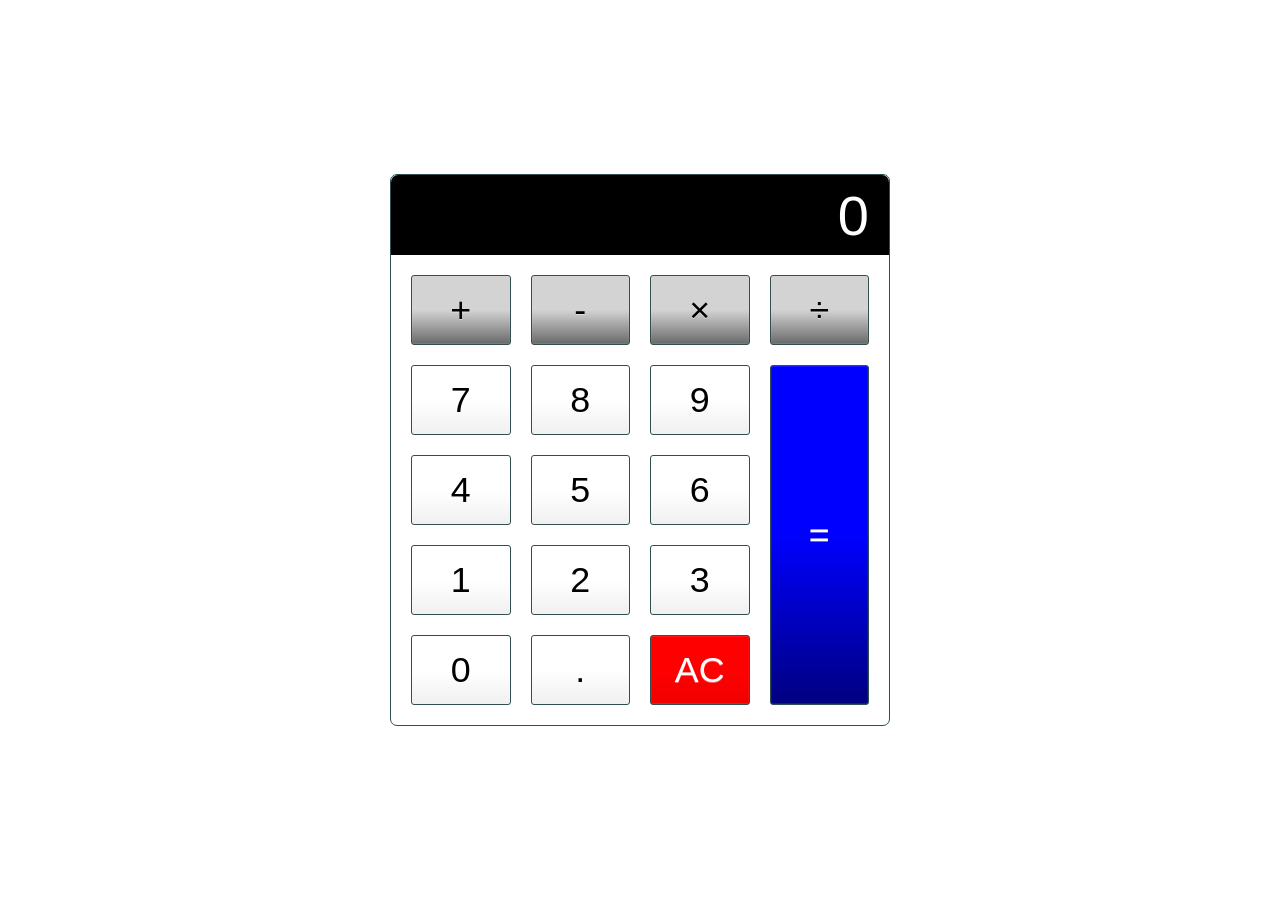
<file: Vicky's Basic JavaScript Projects/Calculator project/index.html>
<!DOCTYPE html>
<html lang="en">
    <head>
        <meta charset="utf-8">
        <title>Calculator</title>
        <meta name="description" content="A basic HTML.CSS and JavaScript Calculator">
        <meta name="author" content="Your_Name_Here">
        <script src="JS/main.js" defer></script>
        <link rel="stylesheet" href="CSS/main.css">

    </head>
    <body>
        <div class="calculator">
            <input type="text" class="calculator-screen" value="0" disabled />
            <div class="calculator-keys">

                <button type="button" class="operator" value="+">+</button>
                <button type="button" class="operator" value="-">-</button>
                <button type="button" class="operator" value="*">&times;</button>
                <button type="button" class="operator" value="/">&divide;</button>

                <button type="button" value="7">7</button>
                <button type="button" value="8">8</button>
                <button type="button" value="9">9</button>

                <button type="button" value="4">4</button>
                <button type="button" value="5">5</button>
                <button type="button" value="6">6</button>

                <button type="button" value="1">1</button>
                <button type="button" value="2">2</button>
                <button type="button" value="3">3</button>

                <button type="button" value="0">0</button>

                <button type="button" class="decimal function" value=".">.</button>
                <button type="button" class="all-clear function" value="all-clear">AC</button>
                <button type="button" class="equal-sign operator" value="=">=</button>

            </div>
        </div>
    </body>
</html>
</file>
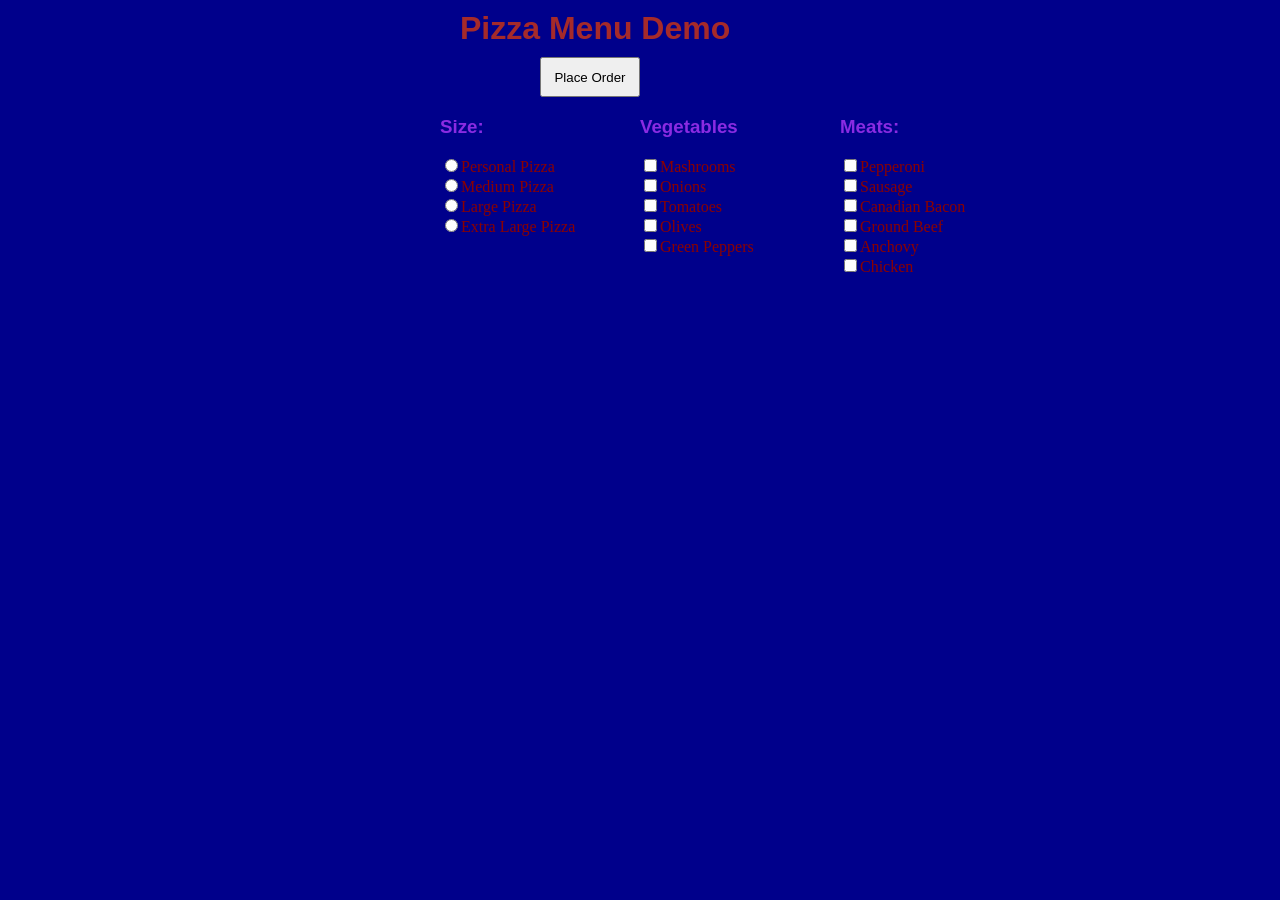
<file: Vicky's Basic JavaScript Projects/Pizza/index.html>
<!DOCTYPE html>
<html lang="en">
    <head>
        <title>Pizza Menu Demo</title>
        <meta content="width=device-width,initial-scale=1.0" name="viewport">
        <script src="JS/main.js" defer></script>
        <link rel="stylesheet" type="text/css" href="CSS/main.css"/>
    </head>
    <body>
        <div id="menuBG">
            <h1 style="margin:0 0px 0 20px;">Pizza Menu Demo</h1>
            <input id="btnOrder" type="button" onclick="getReceipt()"
            value="Place Order">
            <form id="frmMenu">
                <div class="menu left">
                    <h3>Size:</h3>
                    <input class="size" type="radio" name="Size"
                        value="Personal Pizza">Personal Pizza<br>
                    <input class="size" type="radio" name="Size"
                        value="Medium Pizza">Medium Pizza<br>
                    <input class="size" type="radio" name="Size"
                        value="Large Pizza">Large Pizza<br>
                    <input class="size" type="radio" name="Size"
                        value="Extra Large Pizza">Extra Large Pizza<br>
                </div>

                <div class="menu middle">
                    <h3>Vegetables</h3>
                    <input class="toppings" type="checkbox" name="Topping"
                        value="Mashrooms">Mashrooms<br>
                    <input class="toppings" type="checkbox" name="Topping"
                        value="Onions">Onions<br>
                    <input class="toppings" type="checkbox" name="Topping"
                        value="Tomatoes">Tomatoes<br>
                    <input class="toppings" type="checkbox" name="Topping"
                        value="Olives">Olives<br>
                    <input class="toppings" type="checkbox" name="Topping"
                        value="Green Peppers">Green Peppers<br>

                </div>

                <div class="menu right">
                    <h3>Meats:</h3>
                    <input class="toppings" type="checkbox" name="Topping"
                        value="Pepperoni">Pepperoni<br>
                    <input class="toppings" type="checkbox" name="Topping"
                        value="Sausage">Sausage<br>
                    <input class="toppings" type="checkbox" name="Topping"
                        value="Canadian Bacon">Canadian Bacon<br>
                    <input class="toppings" type="checkbox" name="Topping"
                        value="Ground Beef">Ground Beef<br>
                    <input class="toppings" type="checkbox" name="Topping"
                        value="Anchovy">Anchovy<br>
                    <input class="toppings" type="checkbox" name="Topping"
                        value="Chicken">Chicken<br>
                </div>


                
                <div id="cart">
                    <div id="showText"></div>
                    <div id="totalPrice"></div>
                </div>
            </form>

        </div>
    </body>

</html>
</file>
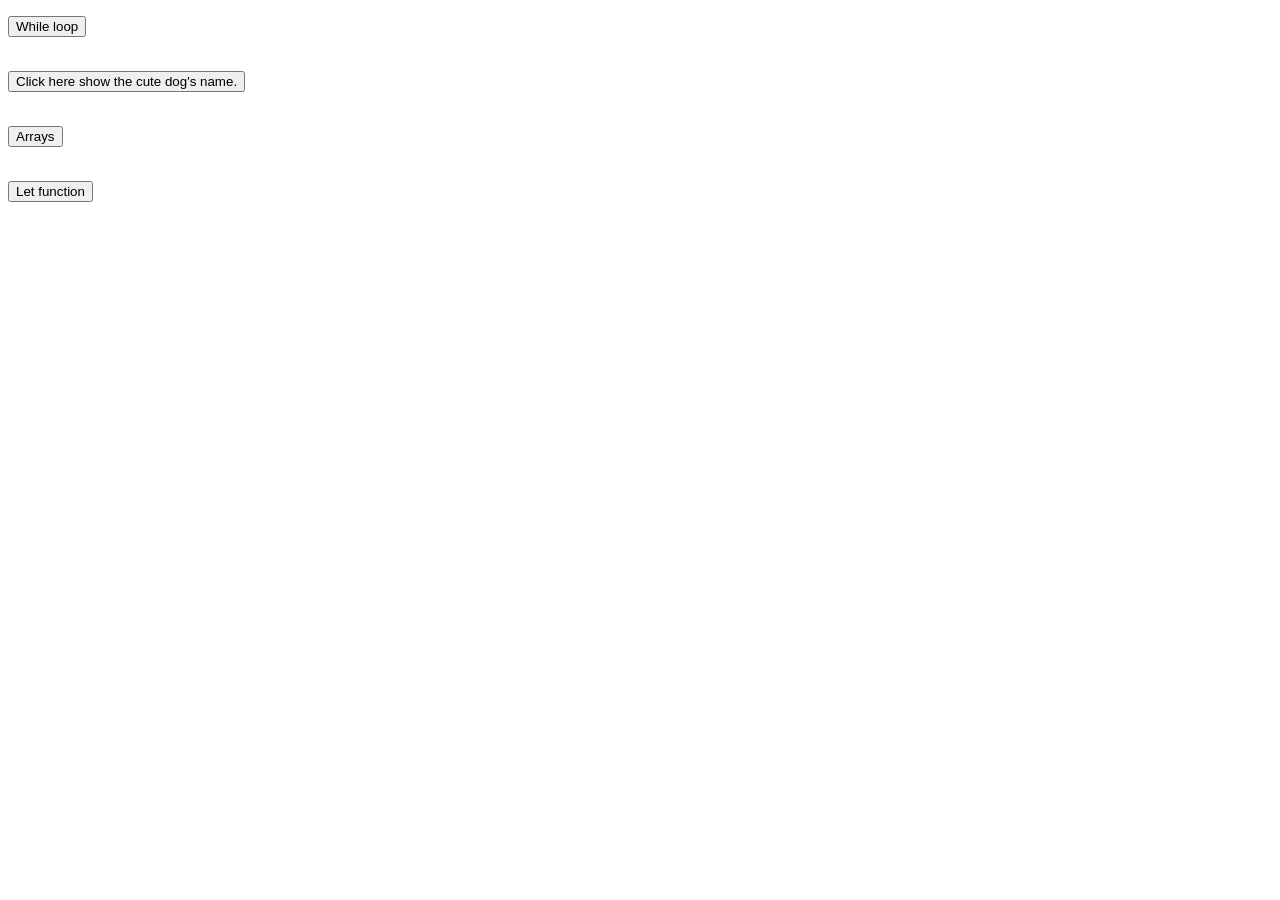
<file: Vicky's Basic JavaScript Projects/Project10_loops_arrays/index.html>
<!DOCTYPE html>
<html lang="en">
    <head>
        <meta charset="UTF-8">
        <script src="JS\main.js"></script>
    </head>
    <body>
    <p id="Counting_to_Ten"></p>
    <button onclick="count_To_Ten()">While loop</button>

    <br>
    <br>
    <p id="List_of_dogs"></p>
    <button onclick="for_Loop()">Click here show the cute dog's name.</button><!--It's goes for a list -->
    <br>
    <br>
    <p id="Cat"></p>
    <button onclick="cat_pics()">Arrays</button>
    <br>
    <br>
    <p id="Let"></p>
    <button onclick="let_Function()">Let function</button><!--use let for var-->

    </body>
</html>
</file>
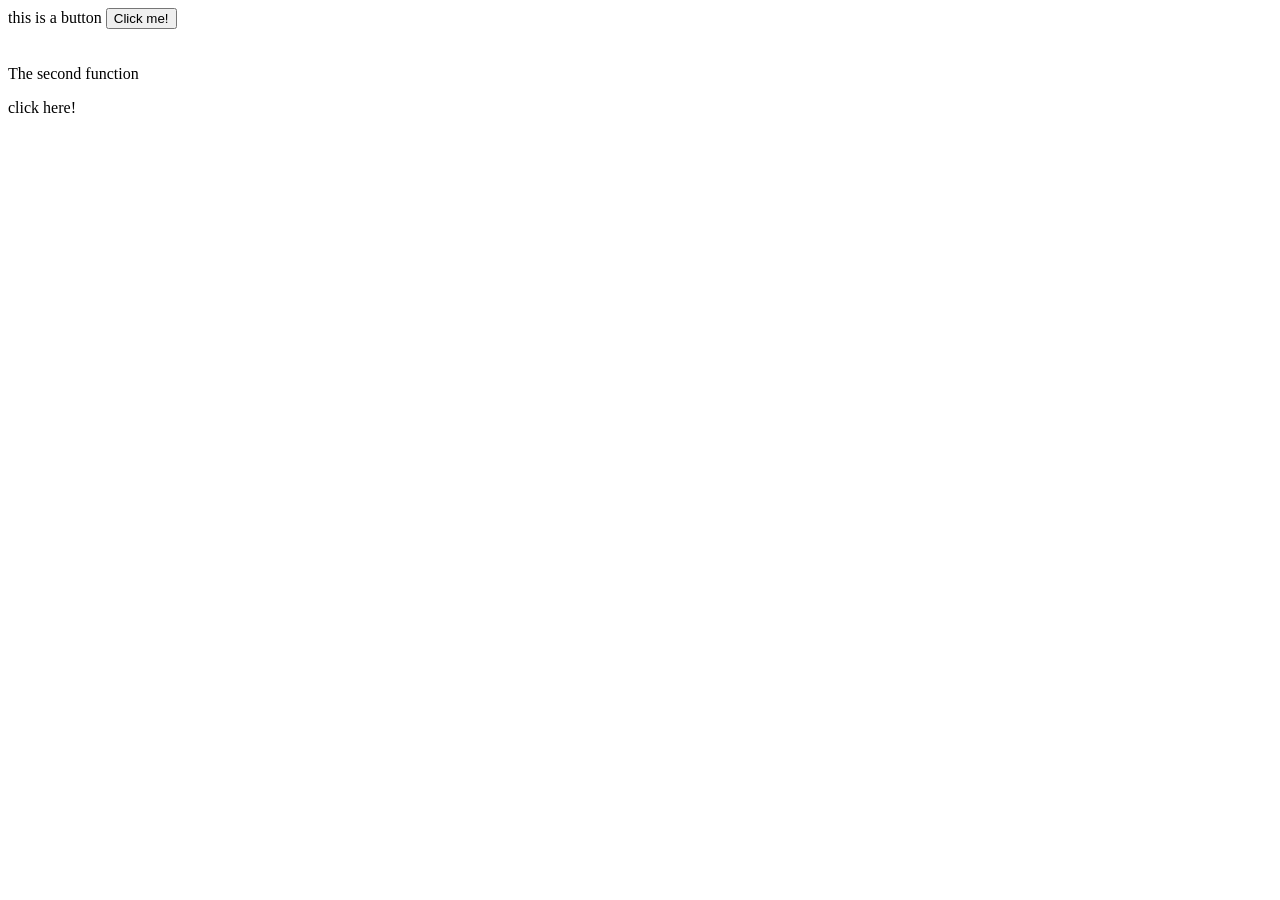
<file: Vicky's Basic JavaScript Projects/Project2_functions/index.html>
<!DOCTYPE html>
<html lang="en">
    <head>
        <meta charset="UTF-8">
        <script src="JS\main.js"></script>
    </head>
    <body>
        <p1>this is a button</p1>
        <button onclick="My_First_Function()"   id="Button">
        Click me!
        </button>
        <br> 
        <br>
        <br>
        <p1>The second function</p1>
        <p id="Concatenate" onclick="myFunction()">click here!</p>

    </body>
</html>
</file>
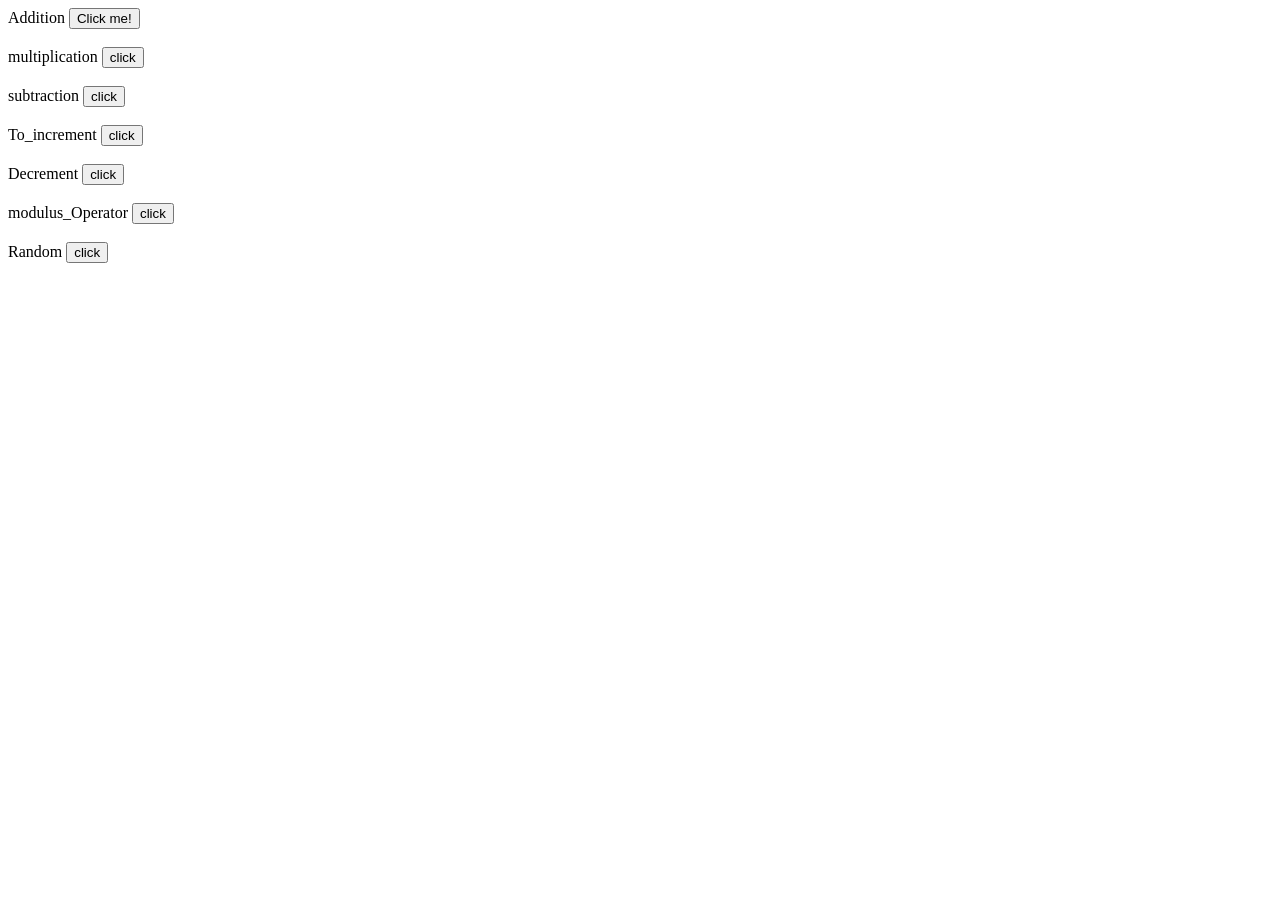
<file: Vicky's Basic JavaScript Projects/Project3_math_operators/index.html>
<!DOCTYPE html>
<html lang="en">
    <head>
        <meta charset="UTF-8">
        <script src="JS/main.js"></script>
    </head>
    <body>
        <p1>Addition</p1>
        <button onclick="addition_Function()"   id="Math">
            Click me!
        </button>
    <br>
    <br>
    <p1>multiplication</p1>
        <button onclick = "multiplication()" id="Math1">click</button>
    <br>
    <br>
    <p1>subtraction</p1>
            <button onclick = "subtraction()" id="Math2">click</button>
    <br>
    <br>
    <p1>To_increment</p1>
    <button onclick = "To_increment()" id="Math">click</button>

    <br>
    <br>
    <p1>Decrement</p1>
    <button onclick = "Decrement()" id="Math">click</button>

    <br>
    <br>
    <p1>modulus_Operator</p1>
    <button onclick = "modulus_Operator()" id="Math3">click</button>
    <br>
    <br>
    <p1>Random</p1>
    <button onclick = "Random()" id="Math">click</button>   



    </body>
</html>
</file>
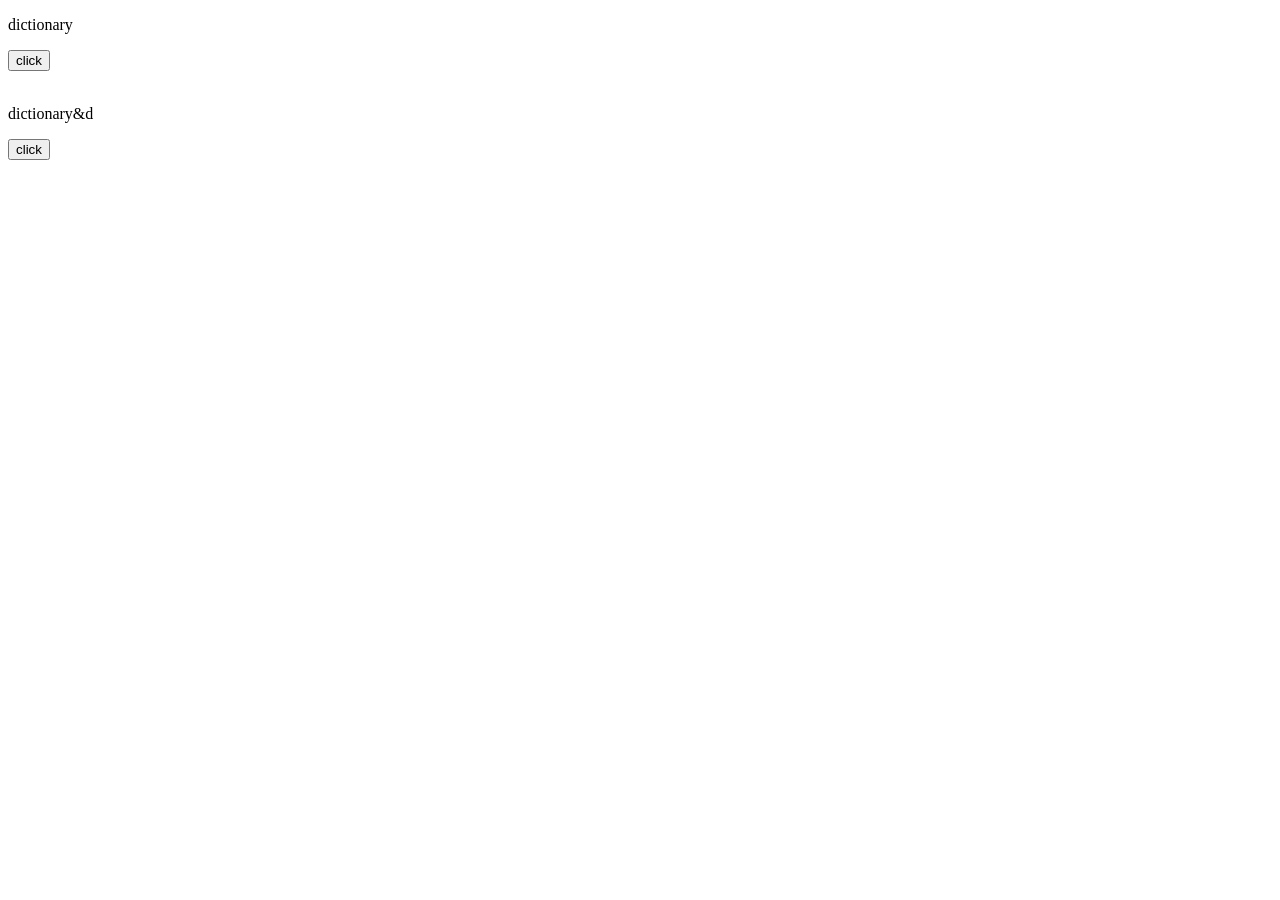
<file: Vicky's Basic JavaScript Projects/Project4_dictionaries/index.html>
<!DOCTYPE html>
<html lang="en">
    <head>
        <meta charset="UTF-8">
        <script src="JS/main.js"></script>
    </head>
    <body>
    <p>dictionary</p>
    <button id="Dictionary" onclick="my_Dictionary()">click</button><!--handle for dictionary-->
    <br>
    <br>
    <p>dictionary&d</p>
    <button id="DictionaryD" onclick="my_DictionaryD()">click</button>

    </body>
</html>
</file>
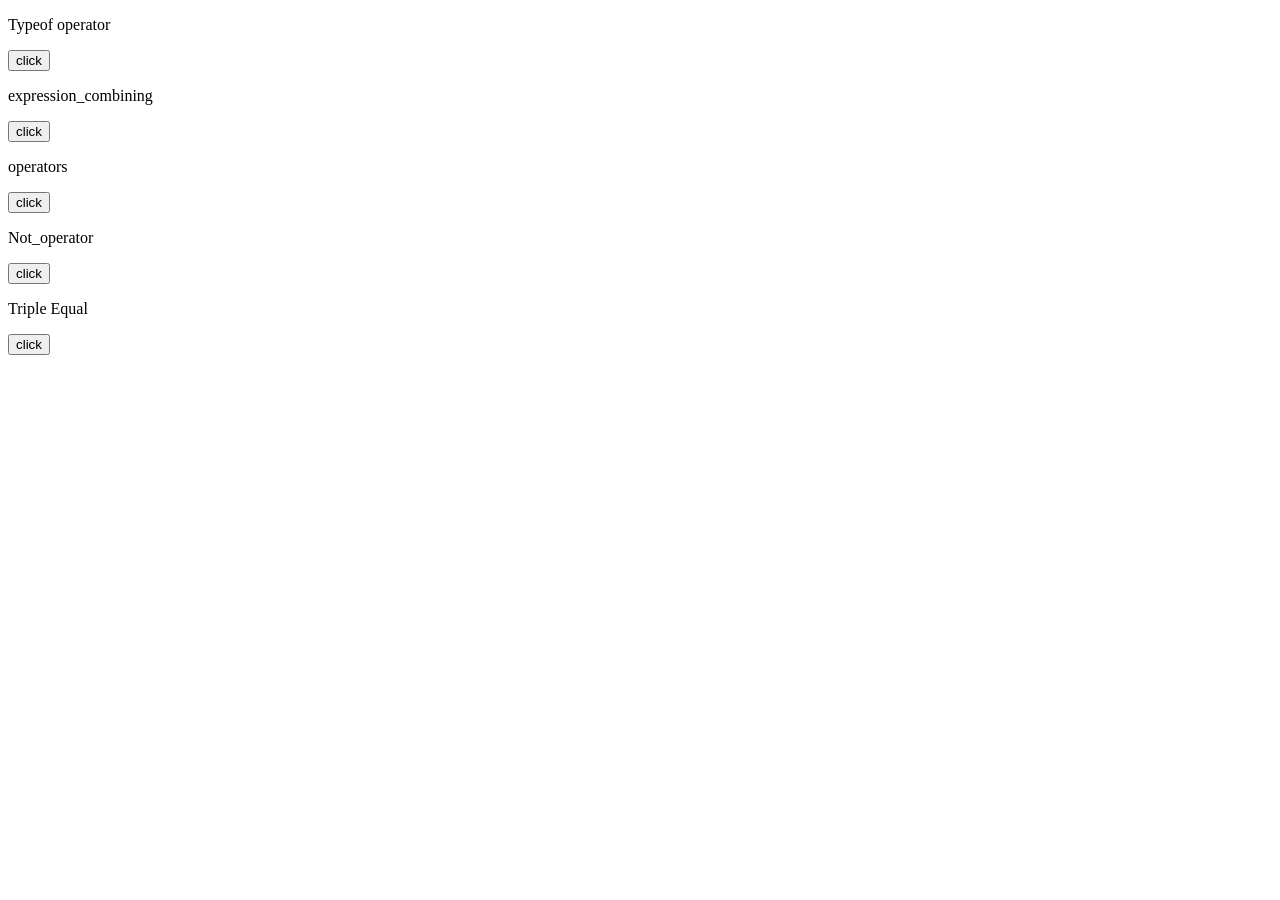
<file: Vicky's Basic JavaScript Projects/Project5_comparisons_type_coercion/index.html>
<!DOCTYPE html>
<html lang="en">
    <head>
        <meta charset="UTF-8">
        <script src="JS\main.js"></script>
    </head>
    <body>
    <p>Typeof operator</p>
    <button id="Typeof" onclick="type_of()">click</button> 

    <p>expression_combining </p>
    <button id="combine" onclick="expression_combining()">click</button> 

    <p>operators</p>
    <button id="operator" onclick="operator()">click</button>

    <p>Not_operator</p>
    <button id="Not" onclick="Not_function()">click</button>
    </body>

    <p>Triple Equal </p>
    <button id="Equal" onclick="Triple_Equal()">click</button>
</html>
</file>
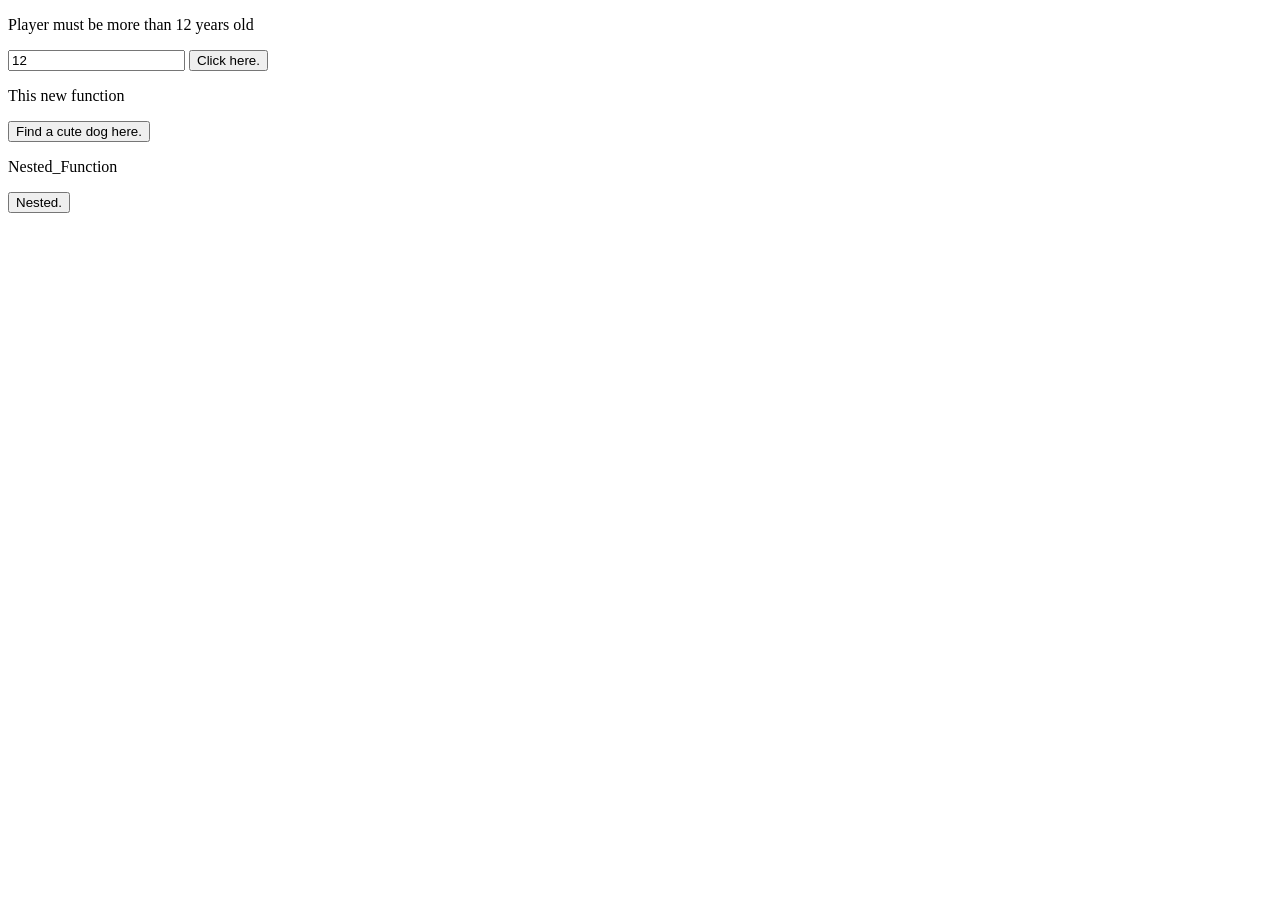
<file: Vicky's Basic JavaScript Projects/Project6_ternary_operators_constructors/index.html>
<!DOCTYPE html>
<html lang="en">
    <head>
        <meta charset="UTF-8">
        <script src="JS\main.js"></script>
    </head>
    <body>
    <p>Player must be more than 12 years old</p>
    <input id="age" value="12"/>
    <button onclick="Player_function()">Click here.</button><!--handle for binary -->
    <P id="Play"></P>

    <p>This new function</p>
    <button onclick="ThisFunction()">Find a cute dog here.</button>
    <p id="This_and_New"></p>

    <p>Nested_Function</p><!--handle for countfunction-->
    <button id= "Counting" onclick="nested_Function()">Nested.</button>

    </body>
</html>
</file>
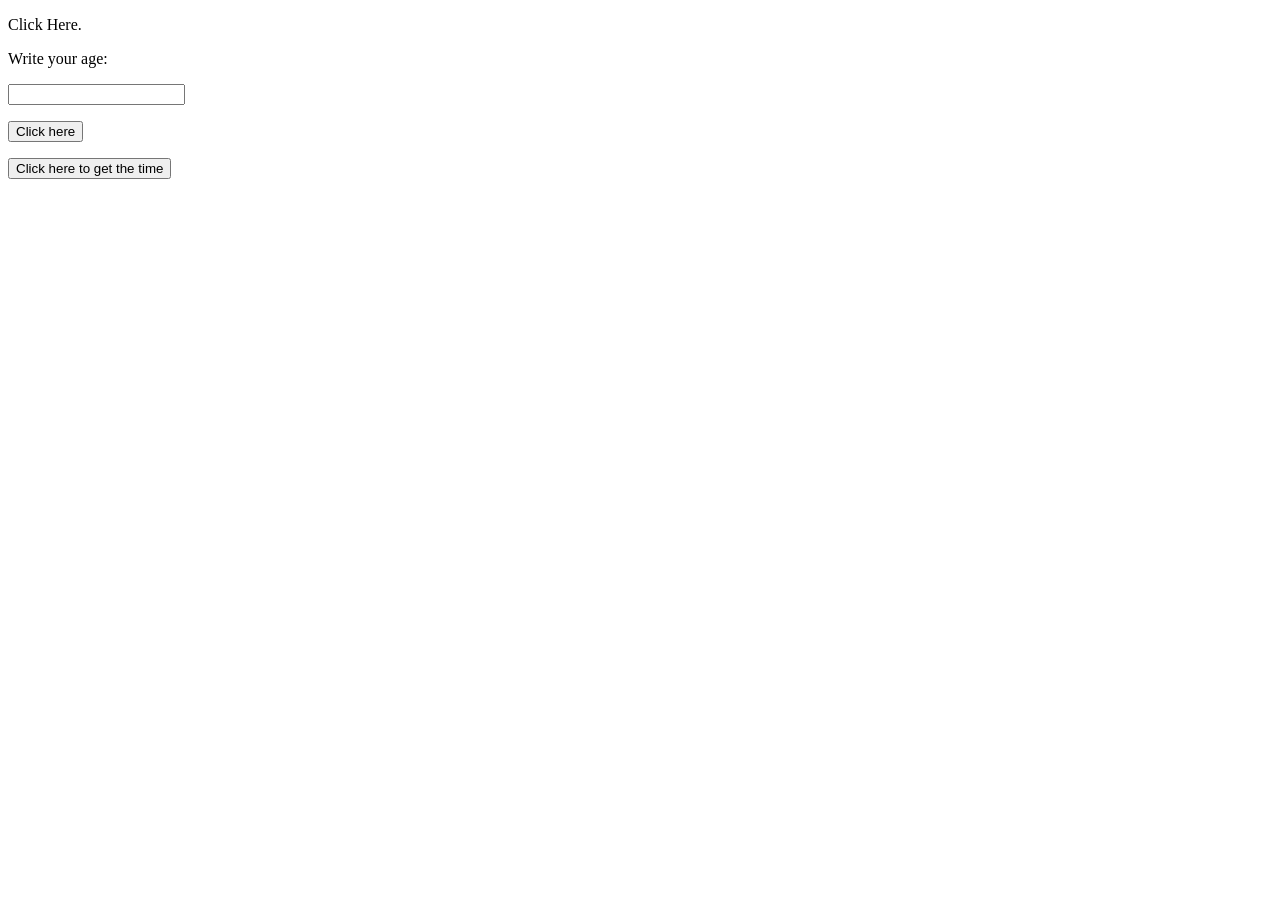
<file: Vicky's Basic JavaScript Projects/Project7_scope_time_function/index.html>
<!DOCTYPE html>
<html lang="en">
    <head>
        <meta charset="UTF-8">
        <script src="JS\main.js"></script>
    </head>
    <body>
    <p id="Greeting" onclick="get_Date()">Click Here.</p>
    <p>Write your age:</p>
    <input id="Age" value="" />
    <p id="How_old_are_you?"></p>
    <button onclick="Age_Function()">Click here</button>

    <p id="Time_of_day"></p>
    <button onclick="Time_function()">Click here to get the time</button>

    </body>
</html>
</file>
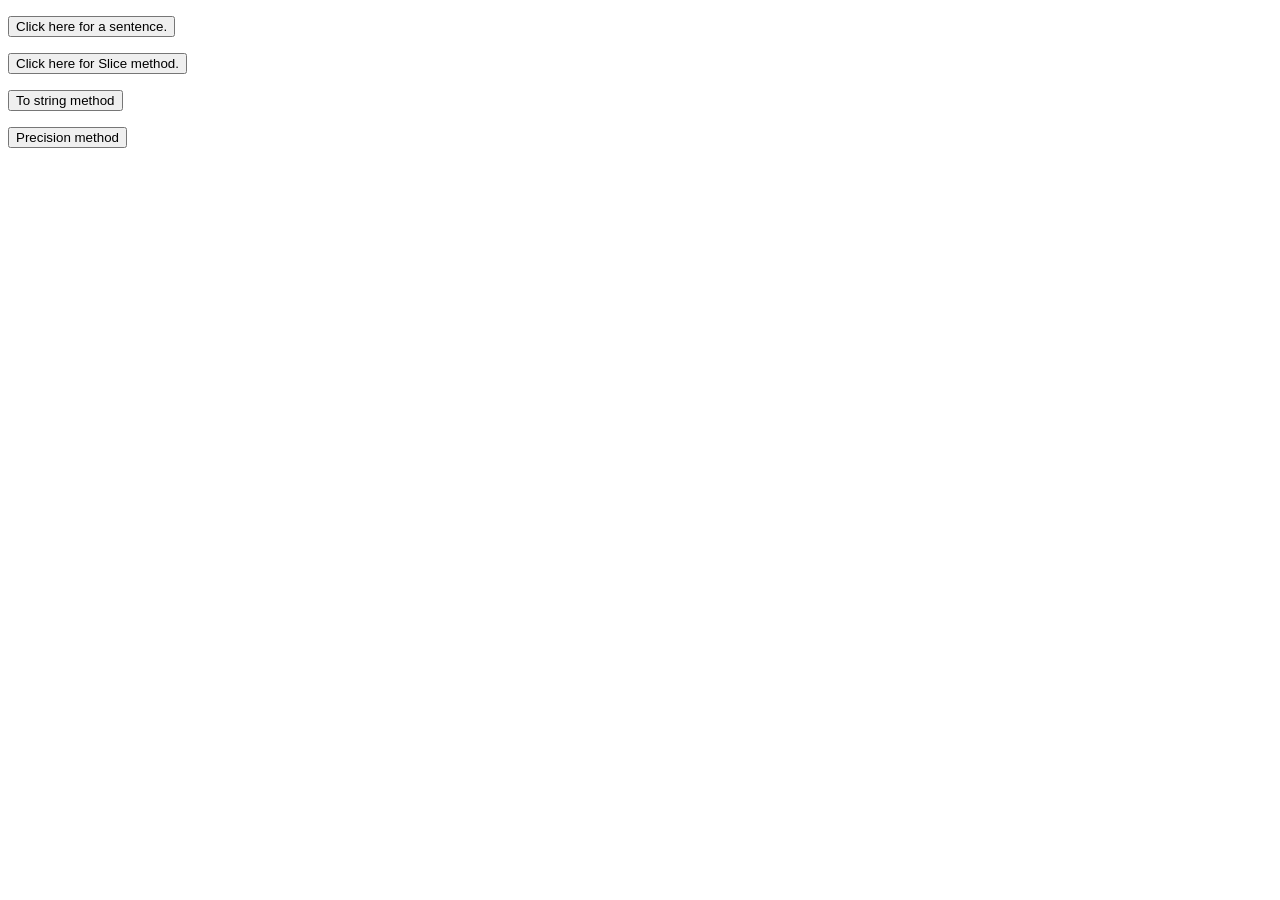
<file: Vicky's Basic JavaScript Projects/Project8_string_methods/index.html>
<!DOCTYPE html>
<html lang="en">
    <head>
        <meta charset="UTF-8">
        <script src="JS\main.js"></script>
    </head>
    <body>
    <p id="Concatenate"></p>
    <button onclick="full_Sentence()">Click here for a sentence.</button><!--handle for concatenate-->
    
    <p id="Slice"></p>
    <button onclick="slice_Method()">Click here for Slice method.</button>
    
    <p id = "Numbers_to_string"></p>
    <button onclick="string_Method()">To string method</button>
    
    <p id = "Precision"></p>
    <button onclick="precision_Method()">Precision method</button>    

    </body>
</html>
</file>
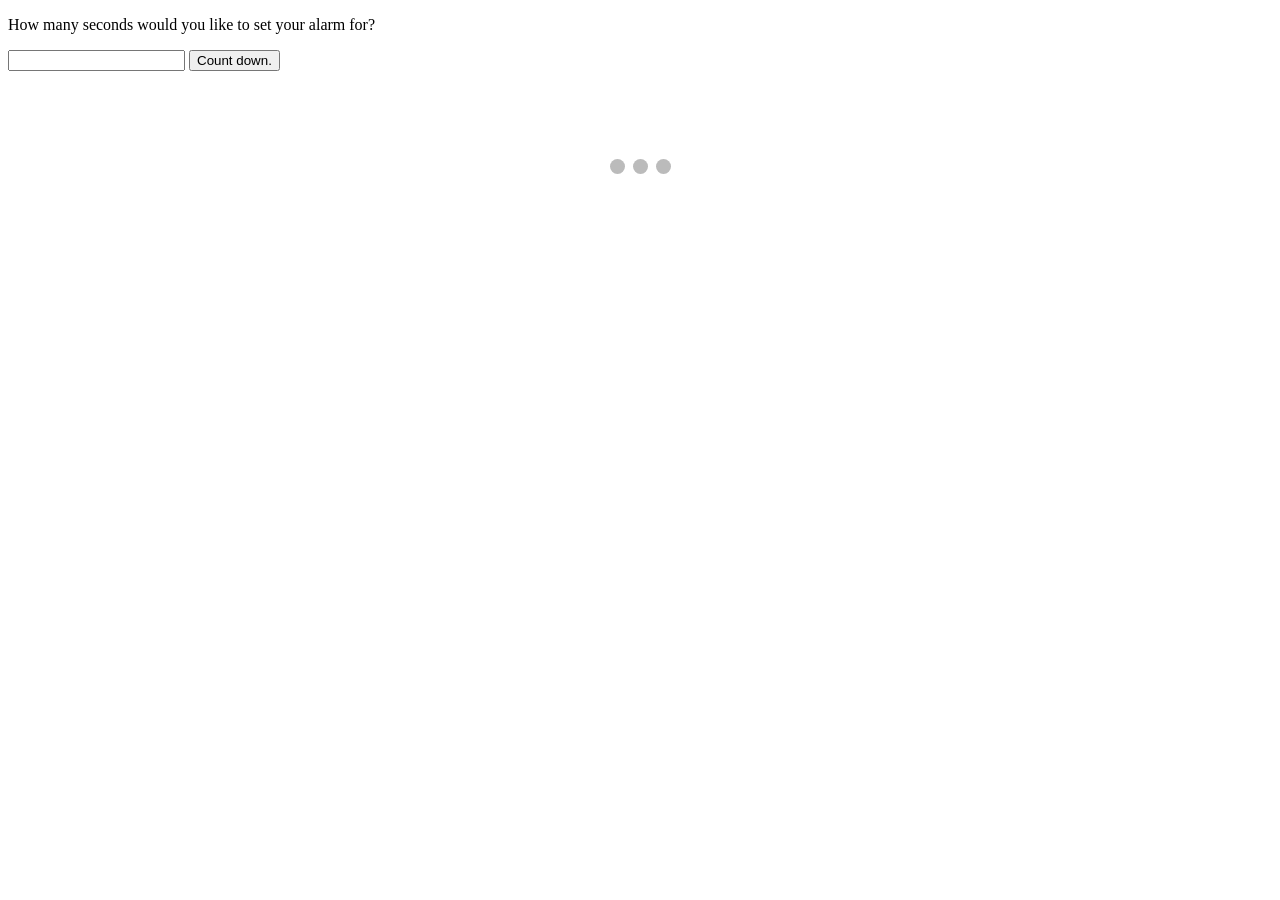
<file: Vicky's Basic JavaScript Projects/Project9_countdown_slideshow/index.html>
<!DOCTYPE html>
<html lang="en">
    <head>
        <meta charset="UTF-8">
        <script src="JS\main.js"></script>
        <link rel="stylesheet" type="text/css" href="CSS_File/CSS_File.css">
    </head>
    <body>
    <p>How many seconds would you like to set your alarm for?</p>
    <input id="seconds" value="" />
    <button onclick="countdown()">Count down.</button>
    <p id="timer"></p>

    <br>
    <br>
    <br>

<!-- Slideshow container -->
<div class="slideshow-container">

    <!-- Full-width images with number and caption text -->
    <div class="mySlides fade">
      <div class="numbertext">1 / 3</div>
      <img src="car1.jpg" style="width:100%">
      <div class="text">Caption Text</div>
    </div>
  
    <div class="mySlides fade">
      <div class="numbertext">2 / 3</div>
      <img src="car2.jpg" style="width:100%">
      <div class="text">Caption Two</div>
    </div>
  
    <div class="mySlides fade">
      <div class="numbertext">3 / 3</div>
      <img src="car3.jpg" style="width:100%">
      <div class="text">Caption Three</div>
    </div>
  
    <!-- Next and previous buttons -->
    <a class="prev" onclick="plusSlides(-1)">&#10094;</a>
    <a class="next" onclick="plusSlides(1)">&#10095;</a>
  </div>
  <br>
  
  <!-- The dots/circles -->
  <div style="text-align:center">
    <span class="dot" onclick="currentSlide(1)"></span>
    <span class="dot" onclick="currentSlide(2)"></span>
    <span class="dot" onclick="currentSlide(3)"></span>
  </div>






    </body>
</html>
</file>
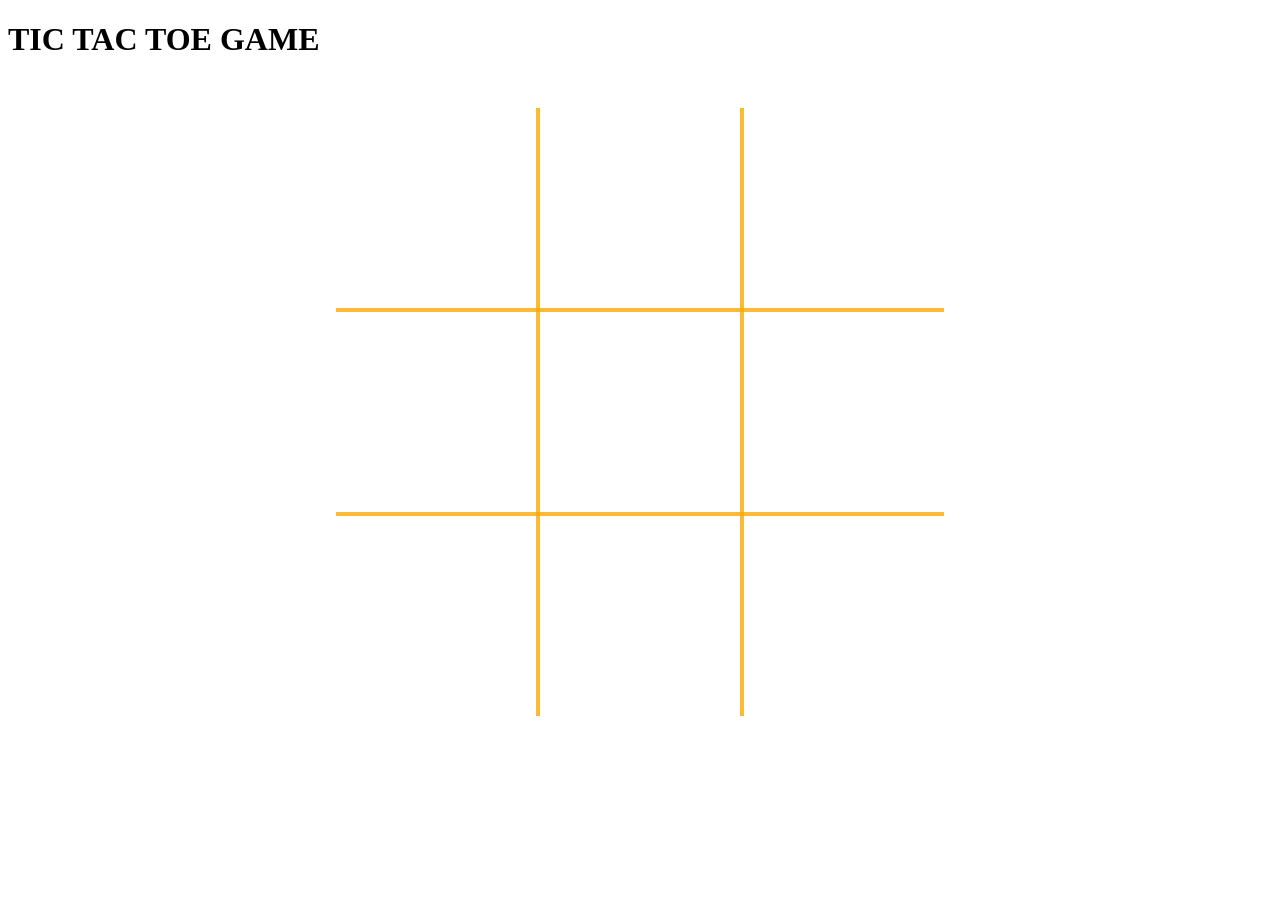
<file: Vicky's Basic JavaScript Projects/Tic Tac Toe/index.html>
<!DOCTYPE html>
<html lang='en'>
    <head>
        <title>Play tic Tac Toe online!</title>
        <h1>TIC TAC TOE GAME</h1>
        <meta charset='UTF-8'>
        <meta name='viewport' content = 'width=device-width,initial-scale-1.0'>
        <link rel="stylesheet" href="css/game.css">
        <script src="js/main.js"></script>
    </head>
    <body id='body'>
        <!--This container is needed to overlay our canvas over our table.-->
        <div class='center-container'>
            <!--Note: Canvas width and height must be set within the element. -->
            <canvas id='win-lines' width='608' height='608'></canvas>
            <table>
                <tr>
                    <td id='0' onclick='placeXOrO("0")'></td>
                    <td id='1' onclick='placeXOrO("1")'></td>
                    <td id='2' onclick='placeXOrO("2")'></td>
                </tr>
                <tr>
                    <td id='3' onclick='placeXOrO("3")'></td>
                    <td id='4' onclick='placeXOrO("4")'></td>
                    <td id='5' onclick='placeXOrO("5")'></td>
                </tr>
                <tr>
                    <td id='6' onclick='placeXOrO("6")'></td>
                    <td id='7' onclick='placeXOrO("7")'></td>
                    <td id='8' onclick='placeXOrO("8")'></td>
                </tr>

            </table>
        </div>


    </body>
</html>
</file>
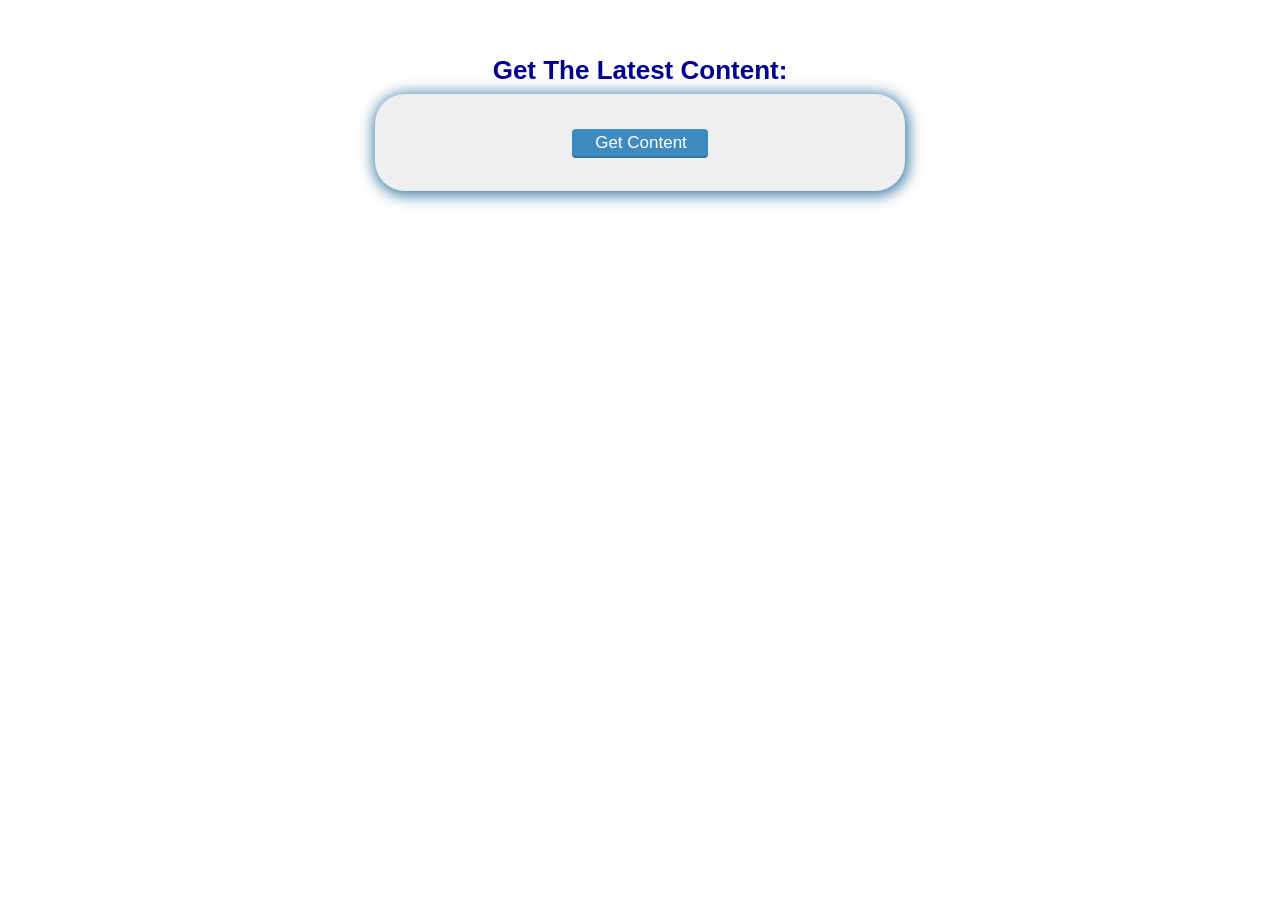
<file: Vicky's Basic JavaScript Projects/AJAX/ajax_basic.html>
<!DOCTYPE html>
<html lang="en">
    <head>
        <meta charset="utf-8">
        <title>Basic AJAX Demo</title>
		<link rel="stylesheet" href="style.css">
    </head>
    <body>
        <div class="main">
			<h2>Get The Latest Content:</h2>
			<div class='content' id="content">
				<input type="button" class="button" value="Get Content" id="btn_content" onclick="getContent();"/>
			</div>
		<script type="text/javascript">

            //STEP1 : Setup the XML HTML requst object
        var ajax = new XMLHttpRequest ();

            //STEP2 : Prepare the open ajax requess
        ajax.open ( 'GET','content.html');

            //STEP3 : Define the ajax response callback method
        ajax.onreadystatechange = function () {
            if (ajax.readyState == 4) {
                document.getElementById('content').innerHTML = ajax.responseText;

            }
        }
            
            //Step4 : Send the ajaz request to data
        function getContent(){
            ajax.send();
            document.getElementById('btn_content').style.display = 'none';
        }


			
		</script>
    </body>
</html>
</file>
<file: Vicky's Basic JavaScript Projects/Calculator project/CSS/main.css>
html  {
    font-size: 70%;
    box-sizing: border-box;
}

*, *::before, *::after {
    margin: 0;
    padding: 0;
    box-sizing: inherit;
}

.calculator {
    border: 1.2px solid darkslategray;
    border-radius: 7px;
    position: absolute;
    top: 50%;
    left: 50%;
    transform: translate(-50%,-50%);
    width: 500px;
}

.calculator-screen {
    width: 100%;
    font-size: 5rem;
    height: 80px;
    border: none;
    background-color: black;
    color: white;
    text-align: right;
    padding-right: 20px;
    padding-left: 20px;
    border-radius: 7px 7px 0px 0px;
}

button {
    height: 70px;
    border-radius: 3px;
    border: 1px solid darkslategray;
    background-color: transparent;
    font-size: 3.2rem;
    color: black;
    background-image: linear-gradient(to bottom,transparent,transparent 50%,
    rgba(0,0,0,.06));
    text-shadow: 0 1px rgba(255,255,255,.4);
    box-shadow: inset 0 0 0 1px rgba(255,255,255,.05), inset 0 1px 0 0 
    rgba(255,255,255,.05), inset 0 -1px 0 0 rgba(255,255,255,.05),
    0 1px 0 0 rgba(255,255,255,.05);
}

button:hover  {
    background-color: #e1e1e1;
}

.operator  {
    color: black;
    background-image: linear-gradient(to bottom,transparent, transparent 50%,
    rgba(0,0,0,.5));
    background-color: lightgray;
}

.all-clear {
    background-color: red;
    border-color: darkslategray;
    color:#fff;
}

.all-clear:hover {
    background-color: darkred;
}

.equal-sign {
    background-color: blue;
    border-color: darkslategray;
    color: #fff;
    height: 100%;
    grid-area: 2 / 4 / 6 / 5;
}

.equal-sign:hover {
    background-color: darkblue;
}

.calculator-keys {
    display: grid;
    grid-template-columns: repeat(4, 1fr);
    grid-gap: 20px;
    padding: 20px;
}
</file>
<file: Vicky's Basic JavaScript Projects/Pizza/CSS/main.css>
#menuBG {
    width: 400PX;
    height:470px;
    margin: 10px auto;
}

#frmMenu {
    width: 800px;
    height: 200px;
}

#totalPrice {
    width: 200px;
    height: 190px;
    margin: 0 auto;
    float: right;
}
.left {
    width: 200px;
    height: 200px;
    float: left;
}
.middle {
    width: 200px;
    height: 200px;
    float: left;
}
.right {
    width: 200px;
    height: 200px;
    float: left;
}



#showText {
    width: 200px;
    height: 190px;
    margin: 0px auto;
    float: left;
}

#cart  {
    top: 0;margin: 0px auto;
    width: 400px;
    height: 200px;
}

#btnOrder  {
    margin: 10px 0px 0px 100px;
    width: 100px;
    height: 40px;
}

body  {
    background-color: darkblue;
}

h1  {
    font-family: 'Franklin Gothic Medium', 'Arial Narrow', Arial, sans-serif;
    color: brown;
}

h3  {
    font-family: 'Gill Sans', 'Gill Sans MT', Calibri, 'Trebuchet MS', sans-serif;
    color: blueviolet;
}

div  {
    font-family: 'Times New Roman', Times, serif;
    color:darkred;
}
</file>
<file: Vicky's Basic JavaScript Projects/Project9_countdown_slideshow/CSS_File/CSS_File.css>
* {box-sizing:border-box}

/* Slideshow container */
.slideshow-container {
  max-width: 1000px;
  position: relative;
  margin: auto;
}

/* Hide the images by default */
.mySlides {
  display: none;
}

/* Next & previous buttons */
.prev, .next {
  cursor: pointer;
  position: absolute;
  top: 50%;
  width: auto;
  margin-top: -22px;
  padding: 16px;
  color: white;
  font-weight: bold;
  font-size: 18px;
  transition: 0.6s ease;
  border-radius: 0 3px 3px 0;
  user-select: none;
}

/* Position the "next button" to the right */
.next {
  right: 0;
  border-radius: 3px 0 0 3px;
}

/* On hover, add a black background color with a little bit see-through */
.prev:hover, .next:hover {
  background-color: rgba(0,0,0,0.8);
}

/* Caption text */
.text {
  color: #f2f2f2;
  font-size: 15px;
  padding: 8px 12px;
  position: absolute;
  bottom: 8px;
  width: 100%;
  text-align: center;
}

/* Number text (1/3 etc) */
.numbertext {
  color: #f2f2f2;
  font-size: 12px;
  padding: 8px 12px;
  position: absolute;
  top: 0;
}

/* The dots/bullets/indicators */
.dot {
  cursor: pointer;
  height: 15px;
  width: 15px;
  margin: 0 2px;
  background-color: #bbb;
  border-radius: 50%;
  display: inline-block;
  transition: background-color 0.6s ease;
}

.active, .dot:hover {
  background-color: #717171;
}

/* Fading animation */
.fade {
  animation-name: fade;
  animation-duration: 1.5s;
}

@keyframes fade {
  from {opacity: .4}
  to {opacity: 1}
}
</file>
<file: Vicky's Basic JavaScript Projects/Tic Tac Toe/css/game.css>
/*This container includes our table and our canvas.*/
.center-container {
    /* This property sets the width of our container.*/
    width: 608px;
    /* This property cneters our container. */
    margin:0 auto;
    /* 50 px down from top */
    margin-top: 50px;
}

table {
    /* This property collapse table borders into 1 border. */
    border-collapse: collapse;
    /* This hides outer borders on table. */
    border-style: hidden;
}

td {
    /* This property changes the cursor to the index finger hand when we hover over td elements. */
    cursor: pointer;
    /* This property sets our table border style. */
    border: 4px solid rgba(252, 169, 3, 0.8);
    /* This property removes default padding */
    padding: 0px;
    width: 200px;
    height: 200px;
}

canvas {
    /* This property sets the position of our canvas to the top left corner of our container. */
    position: absolute;
    /* This property places our canvas over the top of our table */
    z-index: 10;
    /* This property makes our canvas invisible */
    pointer-events: none;
}
</file>
<file: Vicky's Basic JavaScript Projects/AJAX/style.css>
@charset "UTF-8";

html, body, div, span, applet, object, iframe,
h1, h2, h3, h4, h5, h6, p, blockquote, pre,
a, abbr, acronym, address, big, cite, code,
del, dfn, em, img, ins, kbd, q, s, samp,
small, strike, strong, sub, sup, tt, var,
b, u, i, center,
dl, dt, dd, ol, ul, li,
fieldset, form, label, legend,
table, caption, tbody, tfoot, thead, tr, th, td,
article, aside, canvas, details, embed,
figure, figcaption, footer, header, hgroup,
menu, nav, output, ruby, section, summary,
time, mark, audio, video {
  margin: 0;
  padding: 0;
  border: 0;
  font: inherit;
  font-size: 100%;
  vertical-align: baseline;
}

html {
  line-height: 1;
}

body {
  background: #fff;
  padding: 50px 0 0;
  font-family: "Varela Round", "Helvetica Neue", Helvetica, Arial, sans-serif;
  font-size: 1.25em;
}

article, aside, details, figcaption, figure, footer, header, hgroup, input, label, .main, menu, nav, section, summary, .users {
  display: block;
}

h2 {
  margin: 0 auto;
  font-family: Helvetica, Arial, sans-serif;
  font-size: 1.3em;
  font-weight: 600;
  margin-bottom: 8px;
  color: darkblue;
  line-height: 1.2;
}

h3 {
  margin: 0 auto;
  font-size: .75em;
}

.main {
  margin: 0 auto;
}

.main h2 {
  margin-top: 5px;
  text-align: center;
}

.users {
  margin: 0 auto;
  width: 300px;
  border-radius: 30px;
  text-align: center;
  background-color: #edeff0;
  box-shadow: 1px 2px 15px 2px #3574a0;
}

.content {
  margin: 0 auto;
  padding:15px 15px;
  width: 500px;
  border-radius: 30px;
  text-align: center;
  background-color: #edeff0;
  box-shadow: 1px 2px 15px 2px #3574a0;
}

.button {
  background: #3f8abf;
  padding: 1px 18px 0 20px;
  margin: 20px auto;
  font-family: "Varela Round", "Helvetica Neue", Helvetica, Arial, sans-serif;
  font-size: .85em;
  color: white;
  font-weight: 500;
  border: 3px solid #3f8abf;
  outline: none;
  cursor: pointer;
  display: -moz-inline-stack;
  display: inline-block;
  vertical-align: middle;
  -webkit-border-radius: 4px;
  -moz-border-radius: 4px;
  -ms-border-radius: 4px;
  -o-border-radius: 4px;
  border-radius: 4px;
  -webkit-box-shadow: 0 2px 0 0 #3574a0;
  -moz-box-shadow: 0 2px 0 0 #3574a0;
  box-shadow: 0 2px 0 0 #3574a0;
  -webkit-transition: 0.3s;
  -moz-transition: 0.3s;
  -o-transition: 0.3s;
  transition: 0.3s;
}
.button:hover {
  background: #397cac;
  border-color: #397cac;
  -webkit-box-shadow: 0 2px 0 0 #2c6085;
  -moz-box-shadow: 0 2px 0 0 #2c6085;
  box-shadow: 0 2px 0 0 #2c6085;
}

input[type=text] {
  margin: 0 auto;
  width: 250px;
  font-size: .95em;
  text-align: center;
}

label {
	padding-top: 10px;
  margin-top: 20px;
  margin-bottom: 10px;
  color: darkblue;
  font-weight: 300;
}

textarea {
  width: 250px;
  font-size: .95em;
}

select {
  width: 250px;
  font-size: .95em;
}
</file>
